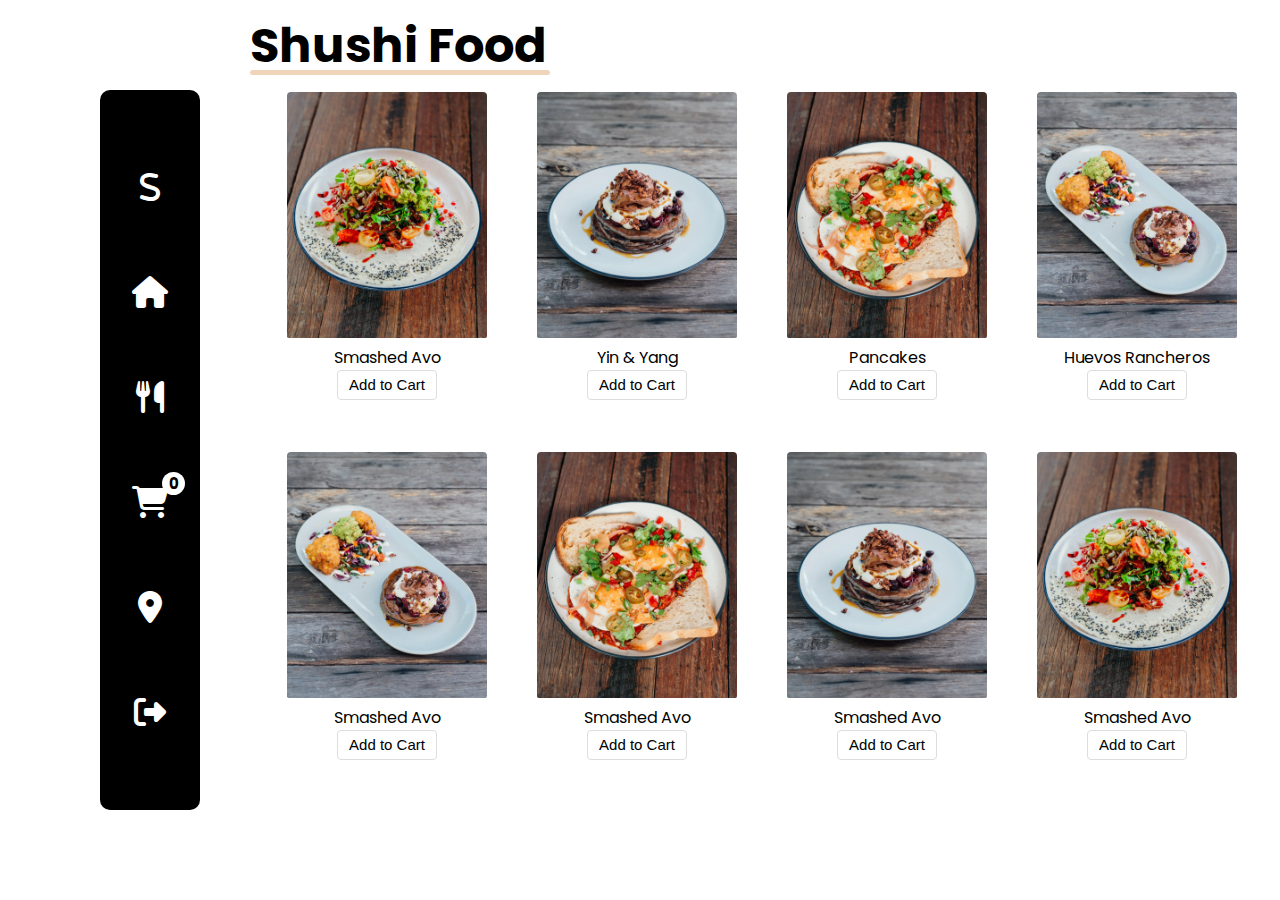
<file: menu.html>
<!DOCTYPE html>
<html lang="en">
<head>
    <meta charset="UTF-8">
    <meta name="viewport" content="width=device-width, initial-scale=1.0">
    <title>Menu</title>
    <!-- Font Awsome Link -->
    <link rel="stylesheet" href="https://cdnjs.cloudflare.com/ajax/libs/font-awesome/6.7.1/css/all.min.css"/>
    <!-- CSS File -->
     <link rel="stylesheet" href="./Assets/CSS/menu.css">
     <style>
        #loader {
          position: fixed;
          top: 0;
          left: 0;
          width: 100%;
          height: 100%;
          background-color: #000000;
          display: flex;
          justify-content: center;
          align-items: center;
          z-index: 999999;
        }

        #loader:after {
          content: "";
          width: 50px;
          height: 50px;
          border: 5px solid #ccc;
          border-top: 5px solid #000;
          border-radius: 50%;
          animation: spin 1s linear infinite;
        }

        @keyframes spin {
          from {
            transform: rotate(0deg);
          }
          to {
            transform: rotate(360deg);
          }
        }
                
     </style>
     <style>
        .modal {
            z-index: 9999999;
            display: none; 
            position: fixed;
            top: 0;
            left: 0;
            width: 100%;
            height: 100%;
            background-color: rgba(0, 0, 0, 0.5); 
            justify-content: center;
            align-items: center;
            transition: 0.3s ease-in-out;
        }

        .modal-content {
            color: green;
            background-color: white;
            padding: 20px;
            border-radius: 5px;
            text-align: center;
         }
        </style>
     
</head>
<body>
    <!-- Modal Structure -->
    <div id="successModal" class="modal">
        <div class="modal-content">
            <p>Item successfully added to the cart!</p>
        </div>
        
    </div>

    <!-- SIDEBAR SECTION-->
    <div class="bar-icon" id="sideBar">
        <span><i class="fa-solid fa-bars fa-2xl"></i></span>
    </div>

    <div class="menu-icons">
        
         <div class="sidebar-icons">
            <span onclick="window.location.href='./index.html'"><i class="fa-solid fa-s fa-2xl"></i></span>
            <span onclick="window.location.href='./index.html'"><i class="fa-solid fa-house fa-2xl"></i></span>
            <span><i class="fa-solid fa-utensils fa-2xl"></i></span>
            <span class="cart"><i class="fa-solid fa-cart-shopping fa-2xl"></i>
                <p id="addCart" class="add-cart">0</p></span>
           
            <span><i class="fa-solid fa-location-dot fa-2xl"></i></span>
            <span onclick="window.location.href='./index.html'"><i class="fa-solid fa-right-from-bracket fa-2xl"></i></span>
         </div>
    </div>
    <!-- END SIDEBAR SECTION-->

    <!-- START FOOD SECTION -->
    <div class="menu container">
        <div class="headings">
             <h1>Shushi Food</h1>
        <div class="line"></div>
      

        </div>
       
        <div class="foods-wrapper">
            <div class="food">
                <div class="food-img">
                    <img src="./Assets/IMG/food1.png" alt="food-img">
                    <p>Smashed Avo</p>
                    <button class="add-to-cart">Add to Cart</button>
                </div>
             
            </div>
            <div class="food">
                <div class="food-img">
                    <img src="./Assets/IMG/food2.png" alt="food-img">
                    <p>Yin & Yang</p>
                    <button class="add-to-cart">Add to Cart</button>
                </div>

               
            </div>
            <div class="food">
                <div class="food-img">
                    <img src="./Assets/IMG/food3.png" alt="food-img">
                    <p>Pancakes</p>
                    <button class="add-to-cart">Add to Cart</button>
                </div>
                
            </div>
            <div class="food">
                <div class="food-img">
                    <img src="./Assets/IMG/food4.png" alt="food-img">
                    <p>Huevos Rancheros</p>
                    <button class="add-to-cart">Add to Cart</button>
                </div>
             
            </div>
            <div class="food">
                <div class="food-img">
                    <img src="./Assets/IMG/food4.png" alt="food-img">
                    <p>Smashed Avo</p>
                    <button class="add-to-cart">Add to Cart</button>
                </div>
               
            </div>
            <div class="food">
                <div class="food-img">
                    <img src="./Assets/IMG/food3.png" alt="food-img">
                    <p>Smashed Avo</p>
                    <button class="add-to-cart">Add to Cart</button>
                </div>
             
            </div>
            <div class="food">
                <div class="food-img">
                    <img src="./Assets/IMG/food2.png" alt="food-img">
                    <p>Smashed Avo</p>
                    <button class="add-to-cart">Add to Cart</button>
                </div>
                
             
            </div>
            <div class="food">
                <div class="food-img">
                    <img src="./Assets/IMG/food1.png" alt="food-img">
                    <p>Smashed Avo</p>
                    <button class="add-to-cart">Add to Cart</button>
                </div>
            </div>

        </div>
        
    </div>


    <!-- END FOOD SECTION -->
    <!-- Loading Animtion -->
    <div id="loader"></div>
    <div id="content" style="display: none;">


    <!-- loadiong animation script -->
     <script>
        window.onload = function () {
          const loader = document.getElementById('loader');
          const content = document.getElementById('content');
          loader.style.display = 'none';
          content.style.display = 'block';
        };
     </script>

    <!--Show Hide SideBar  -->
    <script>

        const sideBar = document.getElementById('sideBar');
        const menuIcons = document.querySelector('.menu-icons');
      
    
        sideBar.addEventListener('click', () => {
          menuIcons.classList.toggle('show-menu');
        });
      
       
        document.addEventListener('click', (event) => {
          if (!sideBar.contains(event.target) && !menuIcons.contains(event.target)) {
            menuIcons.classList.remove('show-menu');
          }
        });
      
        
        window.addEventListener('scroll', () => {
          menuIcons.classList.remove('show-menu');
        });

    </script>
      
     
     <!-- JS ADD TO CART -->
     <script src="./Assets/JS/addcart.js"></script>
</body>
</html>
</file>
<file: Assets/CSS/menu.css>
@import url('https://fonts.googleapis.com/css2?family=Poppins:ital,wght@0,100;0,200;0,300;0,400;0,500;0,600;0,700;0,800;0,900;1,100;1,200;1,300;1,400;1,500;1,600;1,700;1,800;1,900&display=swap');


*{
    padding: 0;
    margin: 0;
    box-sizing: border-box;
}
html, body{
    overflow-x: hidden;
}
body{
    font-family: "poppins";
    width: 100%;
    height: 100vh;
    font-family: 'poppins';
    position: relative;
}

/* Menu Styling */
.menu{
margin-top: 10px;
margin-left: 250px;
margin-right: auto;
width: 80%;
}

.headings{
    position: relative;
}
.menu h1{
    font-size: 3rem;
    margin-bottom: 10px;
    position: relative;
}
.menu .line{
    background-color: #F1D5BB;
    width: 300px;
    height: 5px;
    position: absolute;
    border-radius: 4px;
    top: 60px;
  
}
.foods-wrapper{
    display: flex;
    justify-content: center;
    align-content: center;
    flex-wrap: wrap;
    gap: 50px;
}
.add-to-cart{
    width: 100px;
    height: 30px;
    background-color: #fff;
    border: 1px solid #ddd;
    border-radius: 4px;
    font-size: 15px;
    cursor: pointer;
    transition: 0.3s ease-in-out;
    
}
.add-to-cart:hover{
    background-color: #F1D5BB;
}
.food-img {
    text-align: center;
    width: 200px;
    height: 310px;
    overflow: hidden; 
    border-radius: 4px;
}

.food-img img {
    object-fit: contain;
    width: 100%;
    cursor: pointer;
    transition: 0.3s ease-in-out; 
}

.food-img img:hover {
    transform: scale(1.1); 
    opacity: 0.8;
}
/* Sidebar Styling */

.menu-icons{
    display: flex;
    align-items: center;
    justify-content: center;
    width: 100px;
    height: 80vh;
    background-color: #000000;
    position: absolute;
    top: 90px;
    left: 100px;
    border-radius: 10px;
    z-index: 9999999999;
}
.bar-icon{
    position: absolute;
    left: 90%;
    right: 0;
    top: 50px;
    display: none;
    cursor: pointer;
    
}
.sidebar-icons{
    display: flex;
    align-items: center;
    justify-content: center;
    flex-direction: column;
    gap: 80px;
   
}

.sidebar-icons span{
    color: #fff;
    cursor: pointer;
    transition: 0.3 ease-in-out;
}
.sidebar-icons span:hover{
    color: rgb(209, 152, 78);
}

.cart{
    position: relative;
}

.add-cart{
    text-align: center;
    position: absolute;
    top: -18px;
    left: 30px;
    font-size: 15px;
    background-color: #fff;
    border-radius: 100%;
    width: 23px;
    font-weight: bold;
    color: #000;
}

@media (max-width: 1000px){

    .menu{
        margin: 0 auto;
    }

    .menu-icons{
        display: none;
        position: absolute;
        left: 82%;
    }
    .menu-icons.show-menu{
       display: block;
       display: flex;
       
    }
    
    .bar-icon{
        display: block !important;
    }

    .foods-wrapper{
      margin-top: 80px;
    }
    
}


@media (max-width: 500px){

    .menu h1{
        margin-top: 10px;
        font-size: 2rem;
    }
    .menu .line{
        width: 195px;
        top: 50px;
    }
    .menu-icons{
        display: none;
        position: absolute;
        left: 75%;
    }
    
    .menu-icons.show-menu{
        display: block ;
        display: flex;
        
     }
}
</file>
